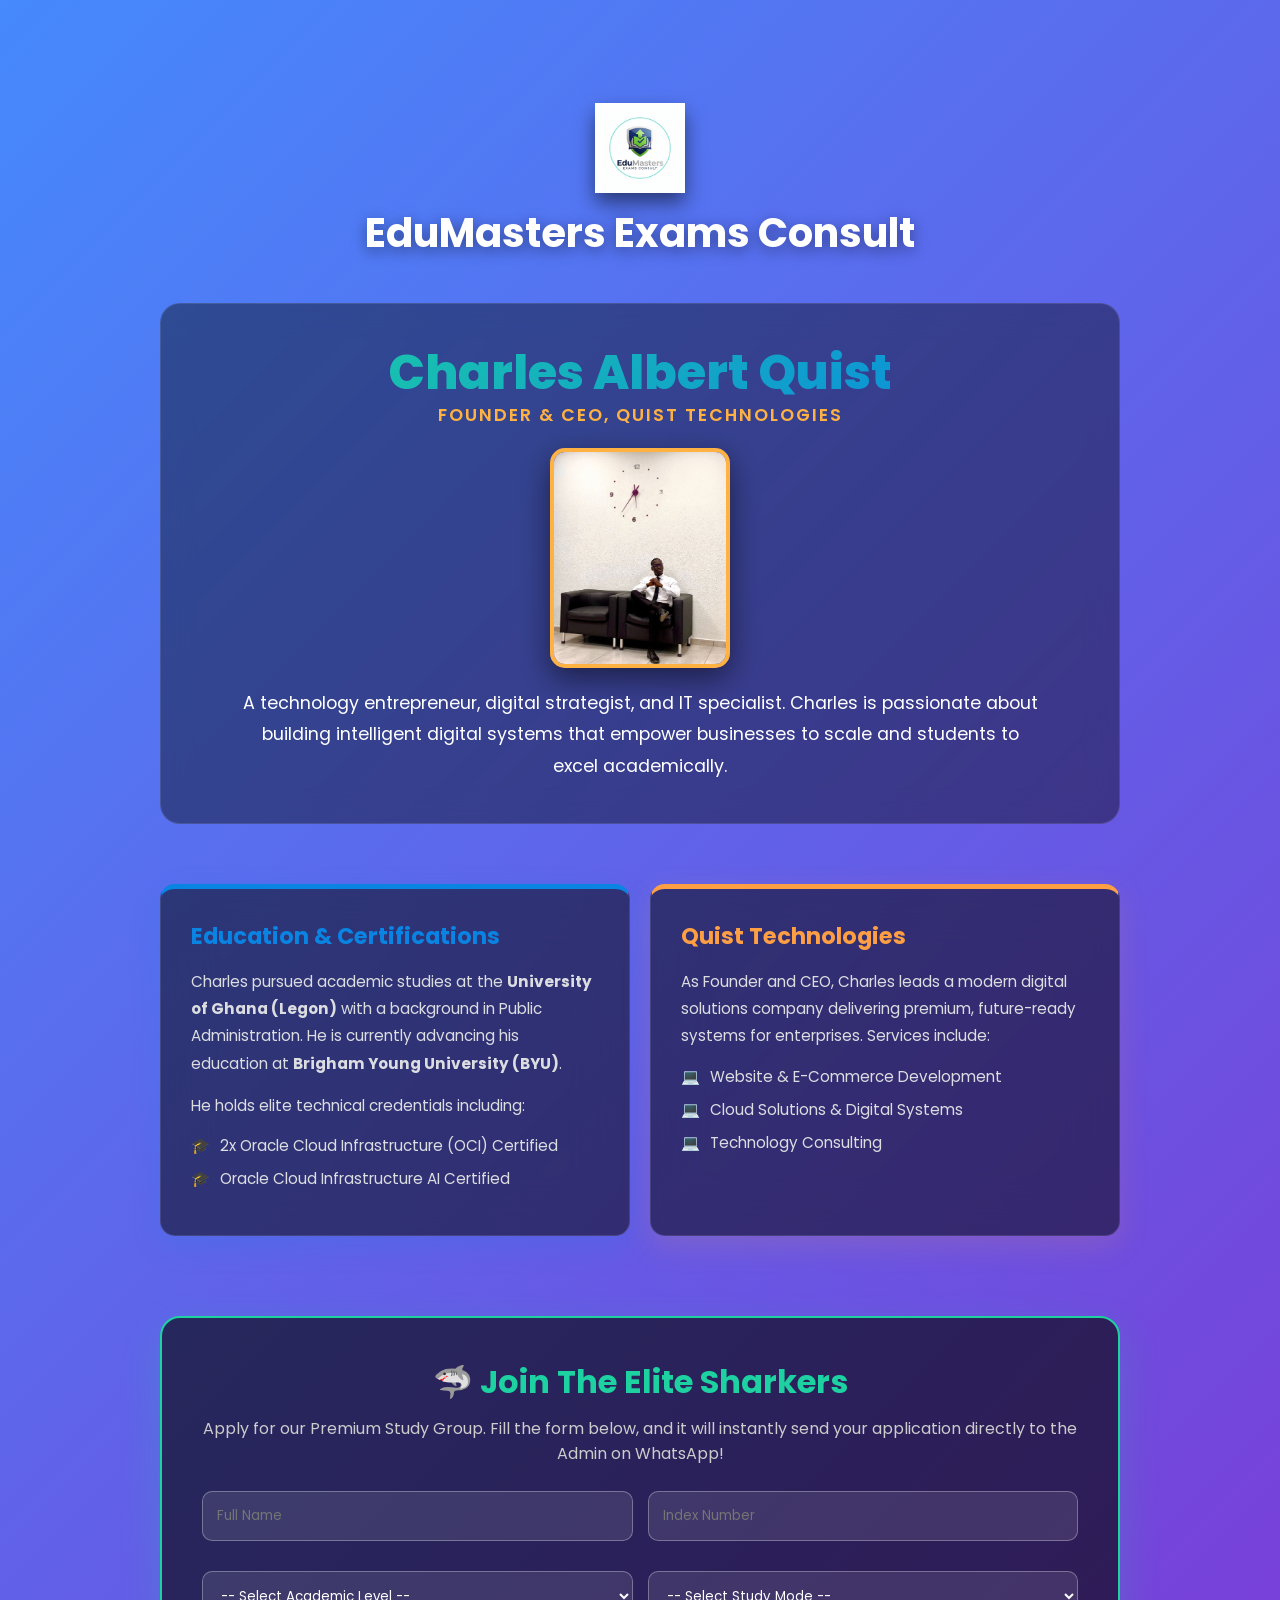
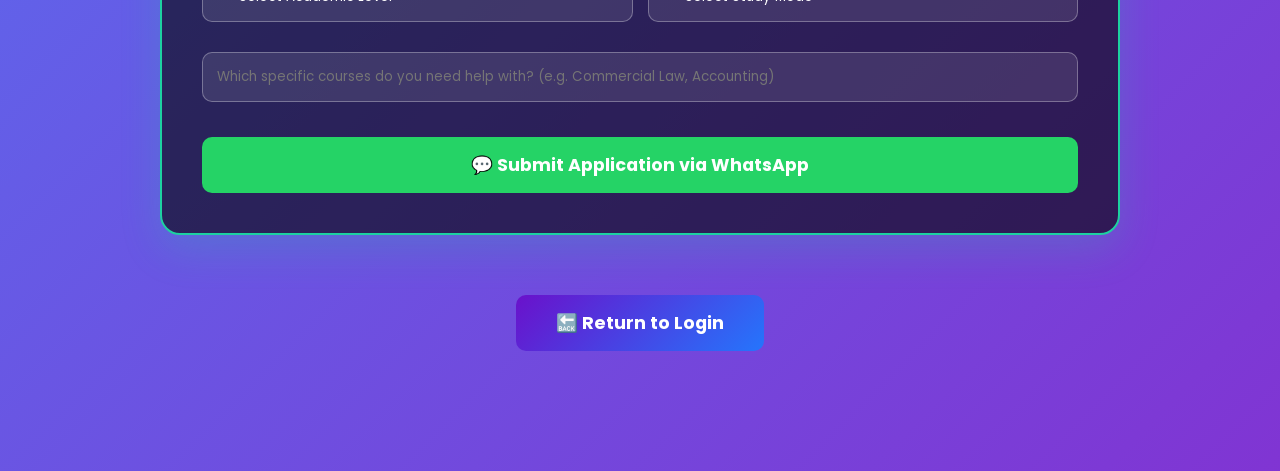
<file: about.html>
<!DOCTYPE html>
<html lang="en">
<head>
    <meta charset="UTF-8">
    <meta name="viewport" content="width=device-width, initial-scale=1.0">
    <title>About The Founder - Quist Technologies</title>
    <link rel="stylesheet" href="style.css">
    <style>
        .ad-sidebar { display: none !important; }
        body { padding-left: 0 !important; }

        .founder-img-wrapper { margin-top: 20px; margin-bottom: 20px; display: flex; justify-content: center; }
        .founder-img { width: 180px; height: 220px; object-fit: cover; border-radius: 15px; border: 4px solid #ffb142; box-shadow: 0 10px 30px rgba(0,0,0,0.5); transition: transform 0.3s ease; }
        .founder-img:hover { transform: scale(1.05); border-color: #1dd1a1; }
        
        /* Elite Sharkers Form Styling */
        .elite-form-container { background: rgba(0,0,0,0.6); padding: 40px; border-radius: 20px; border: 2px solid #1dd1a1; margin-top: 40px; box-shadow: 0 15px 40px rgba(29, 209, 161, 0.2); }
        .elite-form-container input, .elite-form-container select { background: rgba(255,255,255,0.1); color: #fff; border: 1px solid rgba(255,255,255,0.3); }
        .elite-form-container input:focus, .elite-form-container select:focus { border-color: #1dd1a1; }
    </style>
</head>
<body>

    <div class="brand-header">
        <img src="logo 2.png" class="ug-logo" alt="UG Logo">
        <h1>EduMasters Exams Consult</h1>
    </div>

    <div class="container" style="max-width: 1000px; z-index: 10;">
        
        <!-- HERO INTRODUCTION -->
        <div class="about-hero">
            <h1 class="about-name">Charles Albert Quist</h1>
            <div class="about-title">Founder & CEO, Quist Technologies</div>
            
            <div class="founder-img-wrapper">
                <img src="bday.jpg" alt="Charles Albert Quist" class="founder-img">
            </div>

            <p style="font-size: 1.1rem; line-height: 1.8; color: #fff; max-width: 800px; margin: 0 auto;">
                A technology entrepreneur, digital strategist, and IT specialist. Charles is passionate about building intelligent digital systems that empower businesses to scale and students to excel academically.
            </p>
        </div>

        <!-- TWO COLUMN GRID FOR CONTENT -->
        <div class="grid">
            <div class="about-card sec-edu">
                <h3>Education & Certifications</h3>
                <p>Charles pursued academic studies at the <strong>University of Ghana (Legon)</strong> with a background in Public Administration. He is currently advancing his education at <strong>Brigham Young University (BYU)</strong>.</p>
                <p>He holds elite technical credentials including:</p>
                <ul>
                    <li>2x Oracle Cloud Infrastructure (OCI) Certified</li>
                    <li>Oracle Cloud Infrastructure AI Certified</li>
                </ul>
            </div>

            <div class="about-card sec-tech">
                <h3>Quist Technologies</h3>
                <p>As Founder and CEO, Charles leads a modern digital solutions company delivering premium, future-ready systems for enterprises. Services include:</p>
                <ul>
                    <li>Website & E-Commerce Development</li>
                    <li>Cloud Solutions & Digital Systems</li>
                    <li>Technology Consulting</li>
                </ul>
            </div>
        </div>

        <!-- 🌟 NEW: ELITE SHARKERS DIRECT WHATSAPP APPLICATION FORM -->
        <div class="elite-form-container">
            <h2 style="color: #1dd1a1; text-align: center; font-size: 2rem; margin-bottom: 10px;">🦈 Join The Elite Sharkers</h2>
            <p style="text-align: center; margin-bottom: 25px; color: #ccc;">Apply for our Premium Study Group. Fill the form below, and it will instantly send your application directly to the Admin on WhatsApp!</p>
            
            <form id="eliteForm" onsubmit="submitEliteForm(event)">
                <div class="grid" style="grid-template-columns: 1fr 1fr; gap: 15px;">
                    <input type="text" id="elite_name" placeholder="Full Name" required>
                    <input type="text" id="elite_index" placeholder="Index Number" required>
                </div>
                
                <div class="grid" style="grid-template-columns: 1fr 1fr; gap: 15px; margin-top: 15px;">
                    <select id="elite_level" required>
                        <option value="">-- Select Academic Level --</option>
                        <option value="Diploma 1">Diploma 1</option>
                        <option value="Diploma 2">Diploma 2</option>
                        <option value="Level 100">Level 100</option>
                        <option value="Level 200">Level 200</option>
                        <option value="Level 300">Level 300</option>
                        <option value="Level 400">Level 400</option>
                    </select>
                    <select id="elite_mode" required>
                        <option value="">-- Select Study Mode --</option>
                        <option value="Strictly Online">Strictly Online</option>
                        <option value="Hybrid (Online + Face-to-Face)">Hybrid (Online + Face-to-Face)</option>
                    </select>
                </div>
                
                <input type="text" id="elite_courses" placeholder="Which specific courses do you need help with? (e.g. Commercial Law, Accounting)" required style="margin-top: 15px;">

                <button type="submit" class="btn" style="background: #25D366; color: #fff; font-size: 1.1rem; padding: 15px; margin-top: 20px;">
                    💬 Submit Application via WhatsApp
                </button>
            </form>
        </div>

        <div style="text-align: center; margin-top: 40px; margin-bottom: 100px;">
            <button class="btn btn-blue" style="width: auto; padding: 15px 40px; font-size: 1.1rem;" onclick="window.location.href='index.html'">🔙 Return to Login</button>
        </div>

    </div>

    <script src="config.js"></script>
    <script>
        // WhatsApp Application Generator Logic
        function submitEliteForm(e) {
            e.preventDefault();
            
            const name = document.getElementById('elite_name').value.trim();
            const index = document.getElementById('elite_index').value.trim();
            const level = document.getElementById('elite_level').value;
            const mode = document.getElementById('elite_mode').value;
            const courses = document.getElementById('elite_courses').value.trim();

            // Format the message for WhatsApp
            let waMessage = `🦈 *NEW ELITE SHARKERS APPLICATION* 🦈%0A%0A`;
            waMessage += `*Name:* ${name}%0A`;
            waMessage += `*Index Number:* ${index}%0A`;
            waMessage += `*Level:* ${level}%0A`;
            waMessage += `*Study Mode:* ${mode}%0A`;
            waMessage += `*Target Courses:* ${courses}%0A%0A`;
            waMessage += `_I am ready to join the premium study group and await my Access Code!_`;

            // Open WhatsApp with the pre-filled message sent to 0592747794
            const waLink = `https://wa.me/233592747794?text=${waMessage}`;
            window.open(waLink, '_blank');
        }
    </script>
</body>
</html>
</file>
<file: style.css>
/* =========================================================
   ULTIMATE MASTER CSS (L-SHAPE FLYER AD EDITION + PRINT FIXES)
   ========================================================= */
@import url('https://fonts.googleapis.com/css2?family=Poppins:wght@300;400;600;700&display=swap');

:root {
    --bg-grad-1: rgba(37, 117, 252, 0.85);
    --bg-grad-2: rgba(106, 17, 203, 0.85);
    --glass-bg: rgba(255, 255, 255, 0.1);
    --text-color: #ffffff;
    --input-bg: rgba(0,0,0,0.15);
}

/* 🌙 DARK MODE VARIABLES */
body.dark-mode {
    --bg-grad-1: rgba(15, 32, 39, 0.95);
    --bg-grad-2: rgba(44, 83, 100, 0.95);
    --glass-bg: rgba(0, 0, 0, 0.6);
    --text-color: #e0e0e0;
    --input-bg: rgba(255,255,255,0.05);
}

* { margin: 0; padding: 0; box-sizing: border-box; font-family: 'Poppins', sans-serif; user-select: none; }

/* 🌍 L-SHAPE BODY LAYOUT */
body { 
    background: linear-gradient(135deg, var(--bg-grad-1), var(--bg-grad-2)), url('https://upload.wikimedia.org/wikipedia/commons/thumb/d/d5/Balme_Library%2C_University_of_Ghana.jpg/1280px-Balme_Library%2C_University_of_Ghana.jpg') no-repeat center center fixed; 
    background-size: cover; color: var(--text-color); min-height: 100vh; 
    display: flex; flex-direction: column; align-items: center; transition: background 0.5s ease;
    
    /* Creates space for Top Ad, Ticker, and Left Sidebar */
    padding-top: 85px; 
    padding-left: 260px; 
}

/* On Mobile, hide sidebar and remove left padding */
@media (max-width: 900px) {
    body { padding-left: 0; }
    .ad-sidebar { display: none !important; }
    .music-widget { left: 20px !important; }
}

/* 🎓 BRAND HEADER & LOGO */
.brand-header { display: flex; flex-direction: column; align-items: center; gap: 10px; margin-top: 2vh; margin-bottom: 20px; z-index: 10; animation: fadeInDown 1s ease-out; }
.ug-logo { width: 90px; height: 90px; animation: floatLogo 4s ease-in-out infinite; filter: drop-shadow(0 10px 10px rgba(0,0,0,0.5)); }
.brand-header h1 { font-size: 2.5rem; font-weight: 700; text-shadow: 0 4px 15px rgba(0,0,0,0.4); text-align: center;}
@keyframes floatLogo { 0%, 100% { transform: translateY(0px); } 50% { transform: translateY(-10px); } }
@keyframes fadeInDown { 0% { opacity: 0; transform: translateY(-30px); } 100% { opacity: 1; transform: translateY(0); } }

/* 📢 1. TOP AD BANNER (PERMANENT) */
.ad-banner-top { 
    position: fixed; top: 0; left: 0; width: 100%; height: 50px; 
    background-color: #000; background-size: cover !important; background-position: center !important;
    display: flex; justify-content: center; align-items: center; gap: 15px;
    font-weight: bold; color: #fff; text-decoration: none; z-index: 1000; 
    box-shadow: 0 4px 10px rgba(0,0,0,0.5); transition: filter 0.3s;
    text-shadow: 0 2px 5px rgba(0,0,0,0.8);
}
.ad-banner-top:hover { filter: brightness(1.2); }
.ad-badge { background: rgba(0,0,0,0.8); padding: 3px 10px; border-radius: 5px; font-size: 0.7rem; text-transform: uppercase; border: 1px solid #1dd1a1; color: #1dd1a1; }

/* 📈 2. REAL-TIME TICKER */
.ticker-wrap { position: fixed; top: 50px; left: 0; width: 100%; height: 35px; background: #000; color: #1dd1a1; padding: 6px; font-family: monospace; font-size: 0.9rem; white-space: nowrap; overflow: hidden; z-index: 1000; border-bottom: 2px solid #1dd1a1; }
.ticker { display: inline-block; padding-left: 100%; animation: ticker 30s linear infinite; }
@keyframes ticker { 0% { transform: translate(0, 0); } 100% { transform: translate(-100%, 0); } }

/* 📺 3. LEFT AD SIDEBAR (FLYER FRAMES) */
.ad-sidebar {
    position: fixed; top: 85px; left: 0; width: 260px; height: calc(100vh - 85px);
    background: rgba(0,0,0,0.85); border-right: 1px solid rgba(255,255,255,0.1);
    display: flex; flex-direction: column; align-items: center; padding: 20px 15px; gap: 20px; z-index: 500;
    box-shadow: 4px 0 15px rgba(0,0,0,0.5); backdrop-filter: blur(10px); overflow-y: auto;
}
.side-ad-block {
    width: 100%; height: 220px; border-radius: 12px; text-decoration: none; display: block;
    box-shadow: 0 5px 15px rgba(0,0,0,0.4); transition: all 0.4s ease; border: 2px solid rgba(255,255,255,0.2);
    background-size: cover !important; background-position: center !important; background-repeat: no-repeat !important;
}
.side-ad-block:hover { transform: scale(1.05); box-shadow: 0 8px 25px rgba(29, 209, 161, 0.6); border-color: #1dd1a1; }

/* 🌙 DARK MODE TOGGLE */
.theme-toggle { position: fixed; top: 100px; right: 20px; background: #fff; color: #000; border: none; padding: 10px; border-radius: 50%; cursor: pointer; z-index: 1000; box-shadow: 0 4px 10px rgba(0,0,0,0.3); font-size: 1.2rem; }

/* 🧊 UI & GLASSMORPHISM */
.container { padding: 20px; width: 100%; max-width: 1100px; margin: auto; display: flex; flex-direction: column; gap: 20px; }
.glass-panel { background: var(--glass-bg); backdrop-filter: blur(20px); -webkit-backdrop-filter: blur(20px); border: 1px solid rgba(255, 255, 255, 0.3); border-radius: 20px; padding: 30px; box-shadow: 0 25px 45px rgba(0, 0, 0, 0.3); width: 100%; animation: foldOpen 0.8s cubic-bezier(0.175, 0.885, 0.32, 1.275) forwards; transform-origin: top center; }
@keyframes foldOpen { 0% { opacity: 0; transform: perspective(1000px) rotateX(-90deg) scale(0.9); } 100% { opacity: 1; transform: perspective(1000px) rotateX(0deg) scale(1); } }
.grid { display: grid; grid-template-columns: repeat(auto-fit, minmax(300px, 1fr)); gap: 20px; }
.card { background: rgba(0,0,0,0.3); padding: 20px; border-radius: 10px; border: 1px solid rgba(255,255,255,0.1); margin-bottom: 10px; }

/* ✍️ INPUTS, BUTTONS, TABLES */
input, select, textarea { width: 100%; padding: 14px; margin-bottom: 15px; border-radius: 10px; border: 1px solid rgba(255,255,255,0.2); background: var(--input-bg); color: var(--text-color); outline: none; transition: 0.3s; }
input:focus, select:focus, textarea:focus { background: rgba(255,255,255,0.1); border-color: #1dd1a1; box-shadow: 0 0 15px rgba(29, 209, 161, 0.4); }
option { background: #2c5364; color: white; }
.btn { padding: 14px 20px; background: linear-gradient(135deg, #10ac84, #1dd1a1); color: white; border: none; border-radius: 10px; cursor: pointer; font-weight: bold; width: 100%; transition: 0.3s; text-align: center; }
.btn:hover { transform: translateY(-2px); box-shadow: 0 8px 25px rgba(29, 209, 161, 0.6); }
.btn-blue { background: linear-gradient(135deg, #6a11cb, #2575fc); }
.btn-danger { background: #ff6b6b; }
table { width: 100%; border-collapse: collapse; margin-top: 15px; background: rgba(0,0,0,0.2); border-radius: 10px; overflow: hidden; }
th, td { padding: 15px; text-align: left; border-bottom: 1px solid rgba(255,255,255,0.1); }
th { background: rgba(255,255,255,0.1); text-transform: uppercase; font-size: 0.85rem; }

/* 📱 MODALS (MOMO & READER) */
.modal-overlay { position: fixed; top: 0; left: 0; width: 100%; height: 100%; background: rgba(0,0,0,0.8); backdrop-filter: blur(10px); display: flex; justify-content: center; align-items: center; z-index: 2000; opacity: 0; pointer-events: none; transition: 0.3s; }
.modal-overlay.active { opacity: 1; pointer-events: auto; }
.momo-box { background: linear-gradient(135deg, #ff6b6b, #ee5253); padding: 30px; border-radius: 20px; width: 90%; max-width: 400px; text-align: center; color: #fff; box-shadow: 0 20px 50px rgba(0,0,0,0.5); transform: translateY(50px); transition: 0.4s; }
.modal-overlay.active .momo-box { transform: translateY(0); }
.momo-btn { background: #fff; color: #ee5253; border: none; padding: 15px; width: 100%; border-radius: 10px; font-weight: bold; font-size: 1.1rem; cursor: pointer; margin-top: 15px; transition: 0.3s; }
.momo-btn:hover { transform: scale(1.05); }

.reader-modal { position: fixed; top: 0; left: 0; width: 100%; height: 100%; background: rgba(0,0,0,0.9); display: flex; flex-direction: column; justify-content: center; align-items: center; z-index: 3000; opacity: 0; pointer-events: none; transition: 0.3s; }
.reader-modal.active { opacity: 1; pointer-events: auto; }
.reader-header { width: 90%; max-width: 1000px; display: flex; justify-content: space-between; padding: 10px; background: #2c5364; color: #fff; border-radius: 10px 10px 0 0; }
.reader-content { width: 90%; max-width: 1000px; height: 80vh; background: #fff; border-radius: 0 0 10px 10px; overflow: hidden; }
.reader-content iframe { width: 100%; height: 100%; border: none; }

/* 🎵 ULTIMATE SPOTIFY WIDGET */
.music-widget { position: fixed; bottom: 30px; left: 280px; width: 320px; background: #121212; border-radius: 12px; z-index: 9998; overflow: hidden; border: 2px solid #1DB954; box-shadow: 0 10px 30px rgba(0,0,0,0.6); transition: all 0.3s ease; }
@media (max-width: 900px) { .music-widget { left: 30px; } }
.music-header { background: #1DB954; color: #000; padding: 10px 15px; font-weight: 800; cursor: pointer; display: flex; justify-content: space-between; align-items: center; font-size: 0.9rem; }
.music-body { display: flex; flex-direction: column; background: #121212; }
.music-input-area { padding: 10px; display: flex; flex-direction: column; gap: 5px; background: #181818; border-bottom: 1px solid #282828; }
.music-input-area select, .music-input-area input { margin: 0; padding: 8px 12px; font-size: 0.8rem; border-radius: 10px; background: #282828; color: #fff; border: 1px solid #404040; }
.music-input-area button { padding: 8px 15px; font-size: 0.8rem; width: auto; background: #1DB954; color: #000; border: none; border-radius: 10px; font-weight: bold; cursor: pointer; }
.music-widget.minimized .music-body { display: none; }

/* 💼 BOT & FOOTER */
.chatbot-btn { position: fixed; bottom: 30px; right: 30px; background: #25D366; color: #fff; width: 65px; height: 65px; border-radius: 50%; display: flex; justify-content: center; align-items: center; font-size: 35px; cursor: pointer; box-shadow: 0 10px 20px rgba(0,0,0,0.4); z-index: 9999; animation: bounce 2s infinite; border: 2px solid #fff; }
@keyframes bounce { 0%, 100% { transform: translateY(0); } 50% { transform: translateY(-10px); } }
.chatbot-window { position: fixed; bottom: 100px; right: 30px; width: 320px; height: 450px; background: #e5ddd5; border-radius: 15px; box-shadow: 0 15px 35px rgba(0,0,0,0.5); display: flex; flex-direction: column; overflow: hidden; z-index: 9999; transform: scale(0); transform-origin: bottom right; transition: 0.3s ease-in-out; }
.chatbot-window.open { transform: scale(1); }
.chat-header { background: #075E54; color: #fff; padding: 15px; font-weight: bold; display: flex; justify-content: space-between; align-items: center; }
.chat-body { flex: 1; padding: 15px; overflow-y: auto; display: flex; flex-direction: column; gap: 10px; color: #000;}
.chat-msg { padding: 12px; border-radius: 12px; max-width: 85%; font-size: 0.9rem; box-shadow: 0 1px 2px rgba(0,0,0,0.1); background: #fff;}
.msg-bot { align-self: flex-start; border-top-left-radius: 0; }
.msg-user { background: #dcf8c6; align-self: flex-end; border-top-right-radius: 0; }
.chat-input { display: flex; background: #f0f0f0; padding: 10px; align-items: center;}
.chat-input input { flex: 1; border: none; padding: 12px; border-radius: 20px; outline: none; background: #fff; color: #000; margin: 0;}
.chat-input button { background: #25D366; color:#fff; border: none; width: 40px; height: 40px; margin-left: 10px; border-radius: 50%; cursor: pointer; font-weight: bold; display: flex; align-items: center; justify-content: center; font-size: 1.2rem;}
.bot-form-group select { margin-top: 10px; border: 1px solid #ccc; background: #fff; color: #000; padding: 8px;}
.bot-form-group button { background: #25D366; color: #fff; font-weight: bold; border: none; cursor: pointer; margin-top: 5px; padding: 10px; border-radius: 8px;}
.site-footer { margin-top: auto; padding: 20px; text-align: center; font-size: 0.9rem; color: rgba(255,255,255,0.8); width: 100%; background: rgba(0,0,0,0.6); border-top: 1px solid rgba(255,255,255,0.1); }
.site-footer a { color: #25D366; text-decoration: none; font-weight: bold; }

/* 📖 ABOUT PAGE STYLES */
.about-hero { text-align: center; margin-bottom: 40px; background: rgba(0,0,0,0.4); padding: 40px 20px; border-radius: 20px; border: 1px solid rgba(255,255,255,0.1); backdrop-filter: blur(15px); }
.about-name { font-size: 3rem; background: linear-gradient(135deg, #1dd1a1, #0984e3); -webkit-background-clip: text; background-clip: text; -webkit-text-fill-color: transparent; font-weight: 800; line-height: 1.2; }
.about-title { color: #ffb142; font-size: 1.1rem; letter-spacing: 2px; text-transform: uppercase; margin-bottom: 20px; font-weight: 600; }
.about-card { padding: 30px; border-radius: 15px; background: rgba(0,0,0,0.5); backdrop-filter: blur(25px); border: 1px solid rgba(255,255,255,0.1); margin-bottom: 20px; transition: transform 0.4s ease; }
.about-card:hover { transform: translateY(-5px); }
.about-card h3 { margin-bottom: 15px; font-size: 1.4rem; display: flex; align-items: center; gap: 10px; }
.about-card p { font-size: 0.95rem; line-height: 1.8; color: #dcdde1; margin-bottom: 15px; }
.about-card ul { list-style: none; margin-top: 10px; margin-bottom: 15px; }
.about-card ul li { font-size: 0.95rem; color: #dcdde1; margin-bottom: 10px; display: flex; align-items: flex-start; gap: 10px; }
.sec-edu { border-top: 5px solid #0984e3; box-shadow: 0 10px 30px rgba(9, 132, 227, 0.15); } .sec-edu h3 { color: #0984e3; } .sec-edu ul li::before { content: '🎓'; }
.sec-tech { border-top: 5px solid #ff9f43; box-shadow: 0 10px 30px rgba(255, 159, 67, 0.15); } .sec-tech h3 { color: #ff9f43; } .sec-tech ul li::before { content: '💻'; }
.sec-vision { border-top: 5px solid #1dd1a1; box-shadow: 0 10px 30px rgba(29, 209, 161, 0.15); } .sec-vision h3 { color: #1dd1a1; } .sec-vision ul li::before { content: '✔️'; }
.sec-lead { border-top: 5px solid #6c5ce7; box-shadow: 0 10px 30px rgba(108, 92, 231, 0.15); } .sec-lead h3 { color: #6c5ce7; } .sec-lead ul li::before { content: '🚀'; }

/* 📜 PRINT STYLES FOR TRANSCRIPT (Perfect PDF Generation) */
@media print { 
    body { background: #ffffff !important; color: #000000 !important; display: block; padding: 0; margin: 0; } 
    .glass-panel { background: transparent !important; border: none !important; box-shadow: none !important; padding: 0 !important; margin-bottom: 20px !important; filter: none !important; animation: none !important; } 
    .no-print, .ad-banner-top, .ad-sidebar, .ticker-wrap, .music-widget, .chatbot-btn, .chatbot-window, .theme-toggle { display: none !important; } 
    table { width: 100%; border-collapse: collapse; }
    table, th, td { border: 1px solid #000000 !important; color: #000000 !important; } 
    th { background: #f0f0f0 !important; color: #000000 !important; } 
    h1, h2, h3, h4, p, span, strong, div { color: #000000 !important; text-shadow: none !important; }
}

.hidden { display: none !important; }
</file>
